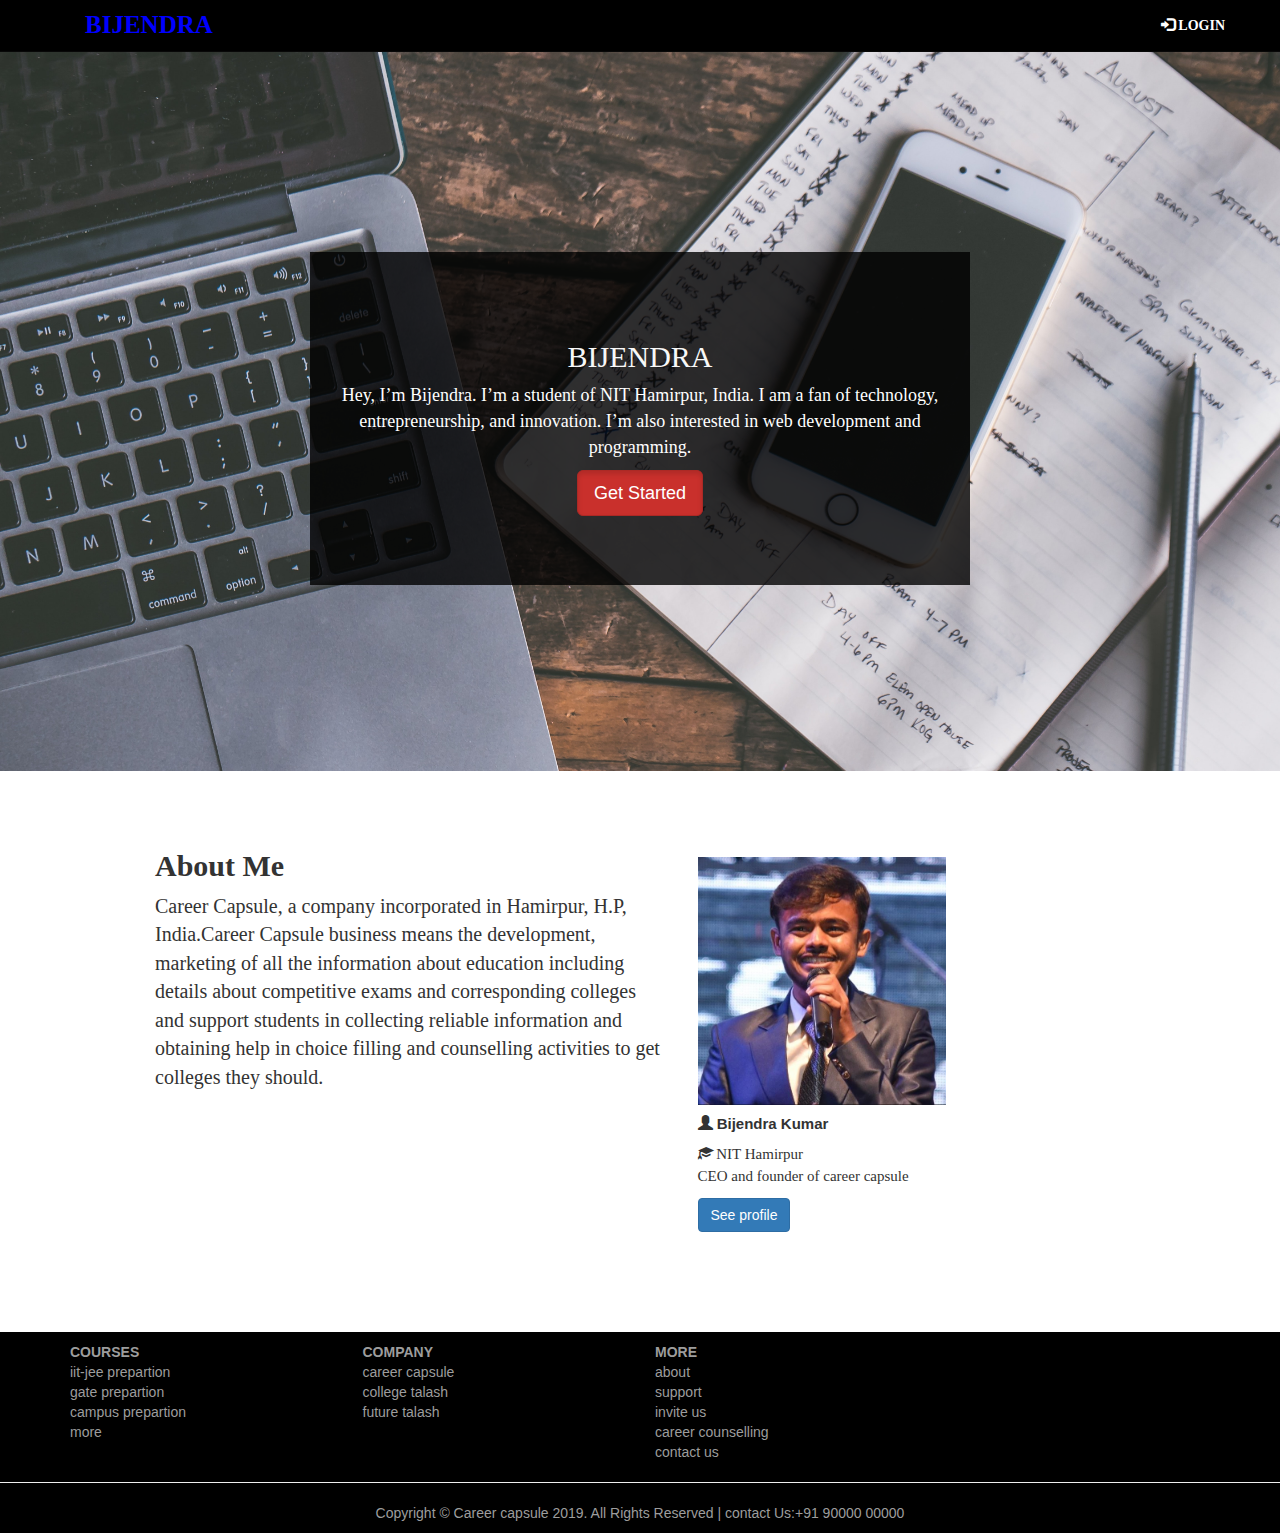
<file: index.html>
<!DOCTYPE HTML>
<html>
  <head>
    <title>home</title>
    <!--        Latest compiled and minified CSS -->
    <link rel="stylesheet" href="https://maxcdn.bootstrapcdn.com/bootstrap/3.3.7/css/bootstrap.min.css" >
    <!--jQuery library--> 
    <script src="https://ajax.googleapis.com/ajax/libs/jquery/1.12.4/jquery.min.js"></script>
    <!--Latest compiled and minified JavaScript--> 
    <script src="https://maxcdn.bootstrapcdn.com/bootstrap/3.3.7/js/bootstrap.min.js"></script>
    <meta name="viewport" content="width=device-width, initial-scale=1">
<link rel="stylesheet" href="https://cdnjs.cloudflare.com/ajax/libs/font-awesome/4.7.0/css/font-awesome.min.css">
      <link rel="stylesheet" type="text/css" href="main.css">
       <style type="text/css">
           
    </style>
  </head>
    <body>
        <nav class="navbar navbar-inverse navbar-fixed-top" style="background-color: black">
        <div class="container">
                <div class="container">
                <div class="navbar-header">
                    <button type="button" class="navbar-toggle" data-toggle="collapse" data-target="#myNavbar">
                        <span class="icon-bar"></span>
                        <span class="icon-bar"></span>
                        <span class="icon-bar"></span> 
                        <span class="icon-bar"></span>
                    </button>
                    <a class="navbar-brand" href="index.html"><font id ="logo" color="blue"><strong>BIJENDRA</strong></font></a>
                </div>
                <div class="collapse navbar-collapse" id="myNavbar">
                    <ul class="nav navbar-nav navbar-right" style="color: red">
                        <li><a href="login_new.html" style="font-family:inherit"><font color="white"id="navcol"><span class="glyphicon glyphicon-log-in"></span><b> LOGIN</b></font></a></li>
                    </ul>
        </div>
      </div>
      </div>
     </nav>
        <br>
        <br>
        <div id="banner_image">
            <div class="container">
                <center>
                <div id="banner_content">
                    <h2>BIJENDRA</h2>
                    <p><font id="title" color="white">Hey, I’m Bijendra. I’m a student of NIT Hamirpur, India. I am a fan of technology, entrepreneurship, and innovation. I’m also interested in web development and programming.</font></p>
                        <a href="signup.html"class="btn btn-danger btn-lg active">Get Started</a>
                    </div>
                </center>
            </div>
        </div>
        <div class="container" id="back">
        <div class="conatiner">
            <div class="row">
              <div class="col-md-6">
                    <br>
                    <br>
                  <h2><strong>About Me </strong></h2>
                  <font>Career Capsule, a company incorporated in Hamirpur, H.P, India.Career Capsule business means the development, marketing of all the information about education including details about competitive exams and corresponding colleges and support students in collecting reliable information and obtaining help in choice filling and counselling activities to get colleges they should.</font>
                </div>
                <div class="col-md-6">
                    <br>
                    <br>
                    <br>
                    <div class="card" style="width: 250px">
            <img class="card-img-top" src="bijendra.JPG" alt="image" height="248px" width="248px">
                            <div class="card-body">
                            <div class="card-title">
                                <h4 class="card-text"> <span class="glyphicon glyphicon-user"></span><strong> Bijendra Kumar</strong></h4>
                                <p class="card-text"><font><span class="glyphicon glyphicon-education"></span> NIT Hamirpur<br>CEO and founder of career capsule <br></font></p>
                                <a href="#" class="btn btn-primary">See profile</a>
                            </div>
                            </div>
        </div>
        </div>
        </div>
        </div>
        </div>
        <footer style="background-color: black">
         <div class="container">
                <div class="row">
                <div class="col-md-3 col-xs-4">
                    <b>COURSES</b>
                    
                       <br> iit-jee prepartion
                
                        <br>gate prepartion
                    
                        <br>campus prepartion
                        <br>more
    
                </div>
                <div class="col-md-3 col-xs-4">
                    <b>COMPANY</b>
                    <br>career capsule
                    <br>college talash
                    <br>future talash
                    <br>

                </div>
                <div class="col-md-3 col-xs-4">
                    <b>MORE</b>
                    <br>about
                    <br>support
                    <br>invite us
                    <br>career counselling
                    <br>contact us

                </div>
                <div class="col-md-3 col-xs-4">
                  

                </div>
            
                </div>
                </div>
            <hr/>
                <div class="container">
                <center>
                    Copyright © Career capsule 2019. All Rights
Reserved | contact Us:+91 90000 00000
                </center>
            </div>
        </footer>
    </body>
</html>
</file>
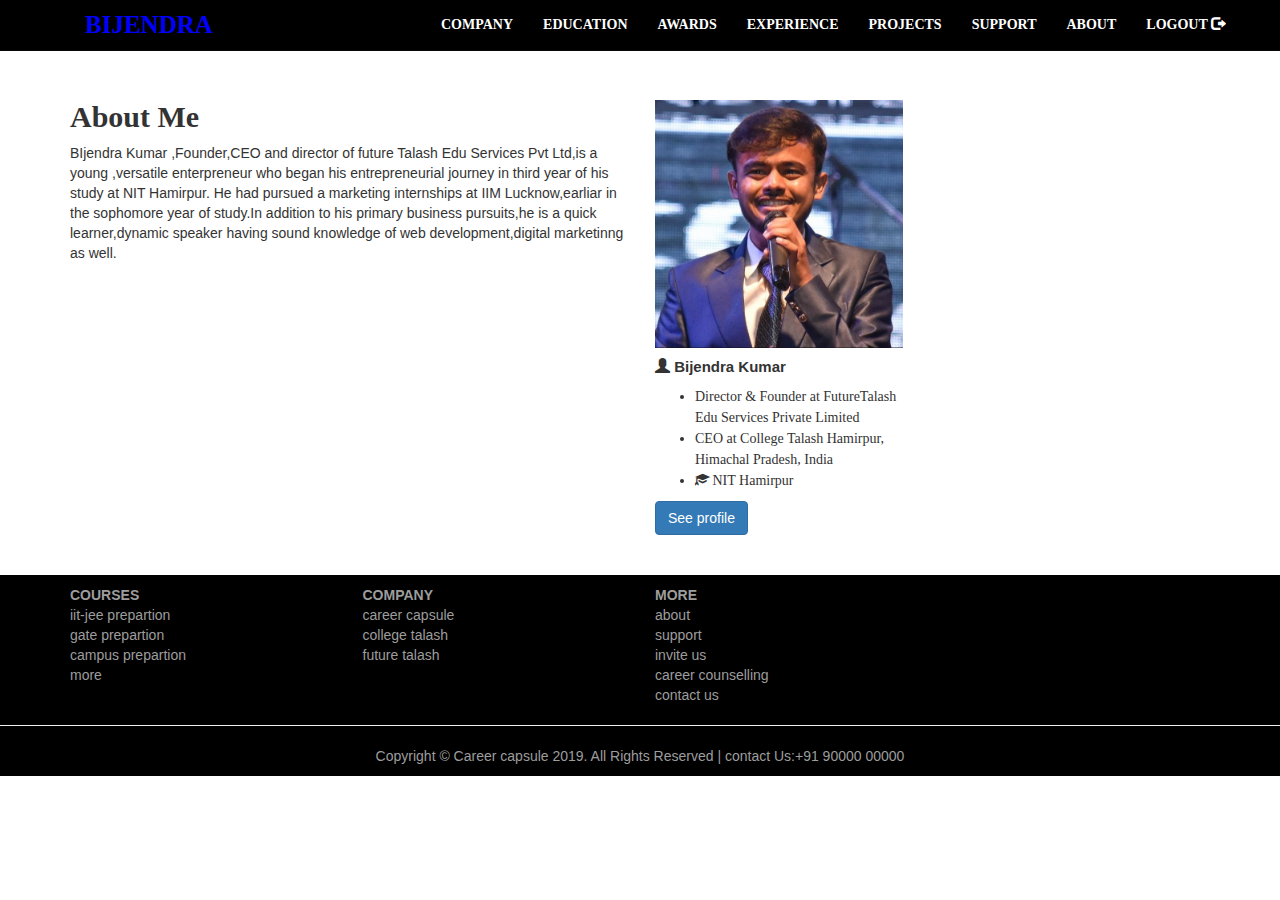
<file: About.html>
<!DOCTYPE HTML>
<html>
  <head>
    <title>About</title>
    <!--        Latest compiled and minified CSS -->
    <link rel="stylesheet" href="https://maxcdn.bootstrapcdn.com/bootstrap/3.3.7/css/bootstrap.min.css" >
    
    <meta name="viewport" content="width=device-width, initial-scale=1">
<link rel="stylesheet" href="https://cdnjs.cloudflare.com/ajax/libs/font-awesome/4.7.0/css/font-awesome.min.css">
      <link rel="stylesheet" type="text/css" href="main.css"> <!--css file-->
       <style type="text/css">
           
    </style>
  </head>
    <body>
        <nav class="navbar navbar-inverse navbar-fixed-top" style="background-color: black">
        <div class="container">
                <div class="container">
                <div class="navbar-header">
                    <button type="button" class="navbar-toggle" data-toggle="collapse" data-target="#myNavbar">
                        <span class="icon-bar"></span>
                        <span class="icon-bar"></span>
                        <span class="icon-bar"></span> 
                        <span class="icon-bar"></span>
                    </button>
                    <a class="navbar-brand" href="main.html"><font color="blue"id="logo"><strong>BIJENDRA</strong></font></a>
                </div>
                <div class="collapse navbar-collapse" id="myNavbar">
                    <ul class="nav navbar-nav navbar-right" style="color: red">
                        <li><a href="Company.html" style="font-family:fantasy;"><font color="white"id="navcol"> <b>COMPANY</b></font></a></li>
                        <li><a href="Education.html" style="font-family:fantasy;"><font color="white"id="navcol"> <b>EDUCATION</b></font></a></li>
                        <li><a href="Awards.html" style="font-family:fantasy;"><font color="white"id="navcol"> <b>AWARDS</b></font></a></li>
                        <li><a href="Experience.html" style="font-family:fantasy;"><font color="white"id="navcol"> <b>EXPERIENCE</b></font></a></li>
                        <li><a href="projects.html" style="font-family:fantasy;"><font color="white"id="navcol"> <b>PROJECTS</b></font></a></li>
                        <li><a href="Support.html" style="font-family:fantasy;"><font color="white"id="navcol"> <b>SUPPORT</b></font></a></li>
                        <li><a href="About.html" style="font-family:fantasy;"><font color="white"id="navcol"> <b>ABOUT</b></font></a></li>
                        <li><a href="index.html" style="font-family:fantasy;"><font color="white"id="navcol"><b>LOGOUT </b><span class="glyphicon glyphicon-log-out"></span></font></a></li>
                    </ul>
        </div>
      </div>
      </div>
    </nav>
        <br>
        <br>
        <div class="container">
            <div class="row">
                <div class="col-md-6">
                    <br>
                    <br>
                  <h2><strong>About Me </strong></h2>
                  <p style="font-size=19px;">BIjendra Kumar ,Founder,CEO and director of future Talash Edu Services Pvt Ltd,is a young ,versatile enterpreneur who began his entrepreneurial journey in third year of his study at NIT Hamirpur.
                    He had pursued a marketing internships at IIM Lucknow,earliar in the sophomore year of study.In addition to his primary business pursuits,he is a quick learner,dynamic speaker having sound knowledge of web development,digital marketinng as well.</font>
                </div>
                <div class="col-md-6">
                    <br>
                    <br>
                    <br>
                    <div class="card" style="width: 250px">
            <img class="card-img-top" src="bijendra.JPG" alt="image" height="248px" width="248px">
                            <div class="card-body">
                            <div class="card-title">
                                <h4 class="card-text"> <span class="glyphicon glyphicon-user"></span><strong> Bijendra Kumar</strong></h4>
                                <p class="card-text"><font><ul><li>Director & Founder at FutureTalash Edu Services Private Limited</li><li>CEO at College Talash
                                    Hamirpur, Himachal Pradesh, India</li><li><span class="glyphicon glyphicon-education"></span> NIT Hamirpur</li></ul></font></p>
                                <a href="profile.html" class="btn btn-primary">See profile</a>
                            </div>
                            </div>
                     </div>
                </div>
             </div>
        </div>
        <br>
        <br>
        <footer style="background-color: black">
            <div class="container">
                <div class="row">
                <div class="col-md-3 col-xs-4">
                    <b>COURSES</b>
                    
                       <br> iit-jee prepartion
                
                        <br>gate prepartion
                    
                        <br>campus prepartion
                        <br>more
    
                </div>
                <div class="col-md-3 col-xs-4">
                    <b>COMPANY</b>
                    <br>career capsule
                    <br>college talash
                    <br>future talash
                    <br>

                </div>
                <div class="col-md-3 col-xs-4">
                    <b>MORE</b>
                    <br>about
                    <br>support
                    <br>invite us
                    <br>career counselling
                    <br>contact us

                </div>
                <div class="col-md-3 col-xs-4">
                  

                </div>
            
                </div>
                </div>
            <hr/>
                <div class="container">
                <center>
                    Copyright © Career capsule 2019. All Rights
Reserved | contact Us:+91 90000 00000
                </center>
            </div>
        </footer>
        <!--jQuery library--> 
    <script src="https://ajax.googleapis.com/ajax/libs/jquery/1.12.4/jquery.min.js"></script>
    <!--Latest compiled and minified JavaScript--> 
    <script src="https://maxcdn.bootstrapcdn.com/bootstrap/3.3.7/js/bootstrap.min.js"></script>
    </body>
</html>
</file>
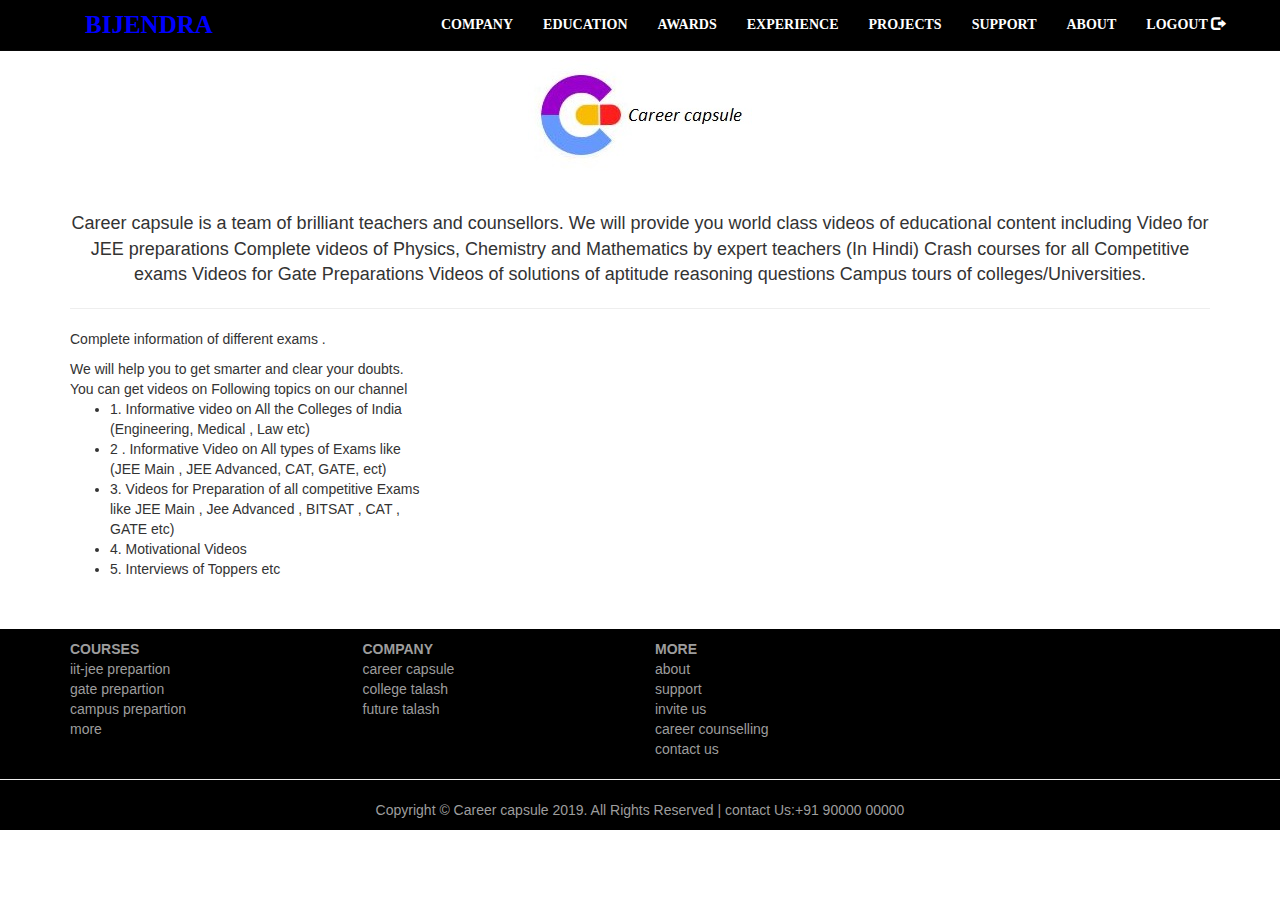
<file: Company.html>
<!DOCTYPE HTML>
<html>
  <head>
    <title>Company</title>
    <!--        Latest compiled and minified CSS -->
    <link rel="stylesheet" href="https://maxcdn.bootstrapcdn.com/bootstrap/3.3.7/css/bootstrap.min.css" >
    <!--jQuery library--> 
    <script src="https://ajax.googleapis.com/ajax/libs/jquery/1.12.4/jquery.min.js"></script>
    <!--Latest compiled and minified JavaScript--> 
    <script src="https://maxcdn.bootstrapcdn.com/bootstrap/3.3.7/js/bootstrap.min.js"></script>
    <meta name="viewport" content="width=device-width, initial-scale=1">
<link rel="stylesheet" href="https://cdnjs.cloudflare.com/ajax/libs/font-awesome/4.7.0/css/font-awesome.min.css">
      <link rel="stylesheet" type="text/css" href="main.css">
       <style type="text/css">
           #name{
               font-family: serif;
               padding-top: 50px;
               padding-left: 90px;
           }
           #career{
              padding-left: 300px;
           }
           #description
           {
               font-size: 18px;
           }
           #info{
               font-size: 16px;
           }
    </style>
  </head>
    <body>
        <nav class="navbar navbar-inverse navbar-fixed-top" style="background-color: black">
        <div class="container">
                <div class="container">
                <div class="navbar-header">
                    <button type="button" class="navbar-toggle" data-toggle="collapse" data-target="#myNavbar">
                        <span class="icon-bar"></span>
                        <span class="icon-bar"></span>
                        <span class="icon-bar"></span> 
                        <span class="icon-bar"></span>
                    </button>
                    <a class="navbar-brand" href="main.html"><font color="blue" id="logo"><strong>BIJENDRA</strong></font></a>
                </div>
                <div class="collapse navbar-collapse" id="myNavbar">
                    <ul class="nav navbar-nav navbar-right" style="color: red">
                        <li><a href="Company.html" style="font-family:fantasy"><font color="white"id="navcol"> <b>COMPANY</b></font></a></li>
                        <li><a href="Education.html" style="font-family:fantasy"><font color="white"id="navcol"> <b>EDUCATION</b></font></a></li>
                        <li><a href="Awards.html" style="font-family:fantasy"><font color="white"id="navcol"> <b>AWARDS</b></font></a></li>
                        <li><a href="Experience.html" style="font-family:fantasy"><font color="white"id="navcol"> <b>EXPERIENCE</b></font></a></li>
                        <li><a href="projects.html" style="font-family:fantasy"><font color="white"id="navcol"> <b>PROJECTS</b></font></a></li>
                        <li><a href="support.html" style="font-family:fantasy"><font color="white"id="navcol"> <b>SUPPORT</b></font></a></li>
                        <li><a href="About.html" style="font-family:fantasy"><font color="white"id="navcol"> <b>ABOUT</b></font></a></li>
                        <li><a href="index.html" style="font-family:fantasy"><font color="white"id="navcol"><b>LOGOUT </b><span class="glyphicon glyphicon-log-out"></span></font></a></li>
                    </ul>
        </div>
      </div>
      </div>
    </nav>
        <div class="container">
            <br>
            <br>
            <br>
            <center><img src="careercapsule.JPG" alt="careercapsulelogo"></center>
            <br>
            <br>
            <center><p id="description">Career capsule is a team of brilliant teachers and counsellors. We will provide you world class videos of educational content including 
Video for JEE preparations
Complete videos of Physics, Chemistry and Mathematics by expert teachers (In Hindi)
Crash courses for all Competitive exams 
Videos for Gate Preparations
Videos of solutions of aptitude reasoning questions
Campus tours of colleges/Universities.
</p></center>
<hr/>
            <div class="row">
                <div class="col-md-4">
                    <p>Complete information of different exams .</p>
                    We will help you to get smarter and clear your doubts.<br>
                    You can get videos on Following topics on our channel <br>
<ul>
    <li>1. Informative video on All the Colleges of India (Engineering, Medical , Law etc)</li> 
    <li>2 . Informative Video on All types of Exams like (JEE Main , JEE Advanced, CAT, GATE, ect)</li>
    <li>3. Videos for Preparation of all competitive Exams like JEE Main , Jee Advanced , BITSAT , CAT , GATE etc)</li>
    <li>4. Motivational Videos </li>
    <li>5. Interviews of Toppers etc</li>
</ul>
                </div>
        </div>
        </div>
        <br>
        <br>
        <footer style="background-color: black">
            <div class="container">
                <div class="row">
                <div class="col-md-3 col-xs-4">
                    <b>COURSES</b>
                    
                       <br> iit-jee prepartion
                
                        <br>gate prepartion
                    
                        <br>campus prepartion
                        <br>more
    
                </div>
                <div class="col-md-3 col-xs-4">
                    <b>COMPANY</b>
                    <br>career capsule
                    <br>college talash
                    <br>future talash
                    <br>

                </div>
                <div class="col-md-3 col-xs-4">
                    <b>MORE</b>
                    <br>about
                    <br>support
                    <br>invite us
                    <br>career counselling
                    <br>contact us

                </div>
                <div class="col-md-3 col-xs-4">
                  

                </div>
            
                </div>
                </div>
            <hr/>
                <div class="container">
                <center>
                    Copyright © Career capsule 2019. All Rights
Reserved | contact Us:+91 90000 00000
                </center>
            </div>
        </footer>
    </body>
</html>
</file>
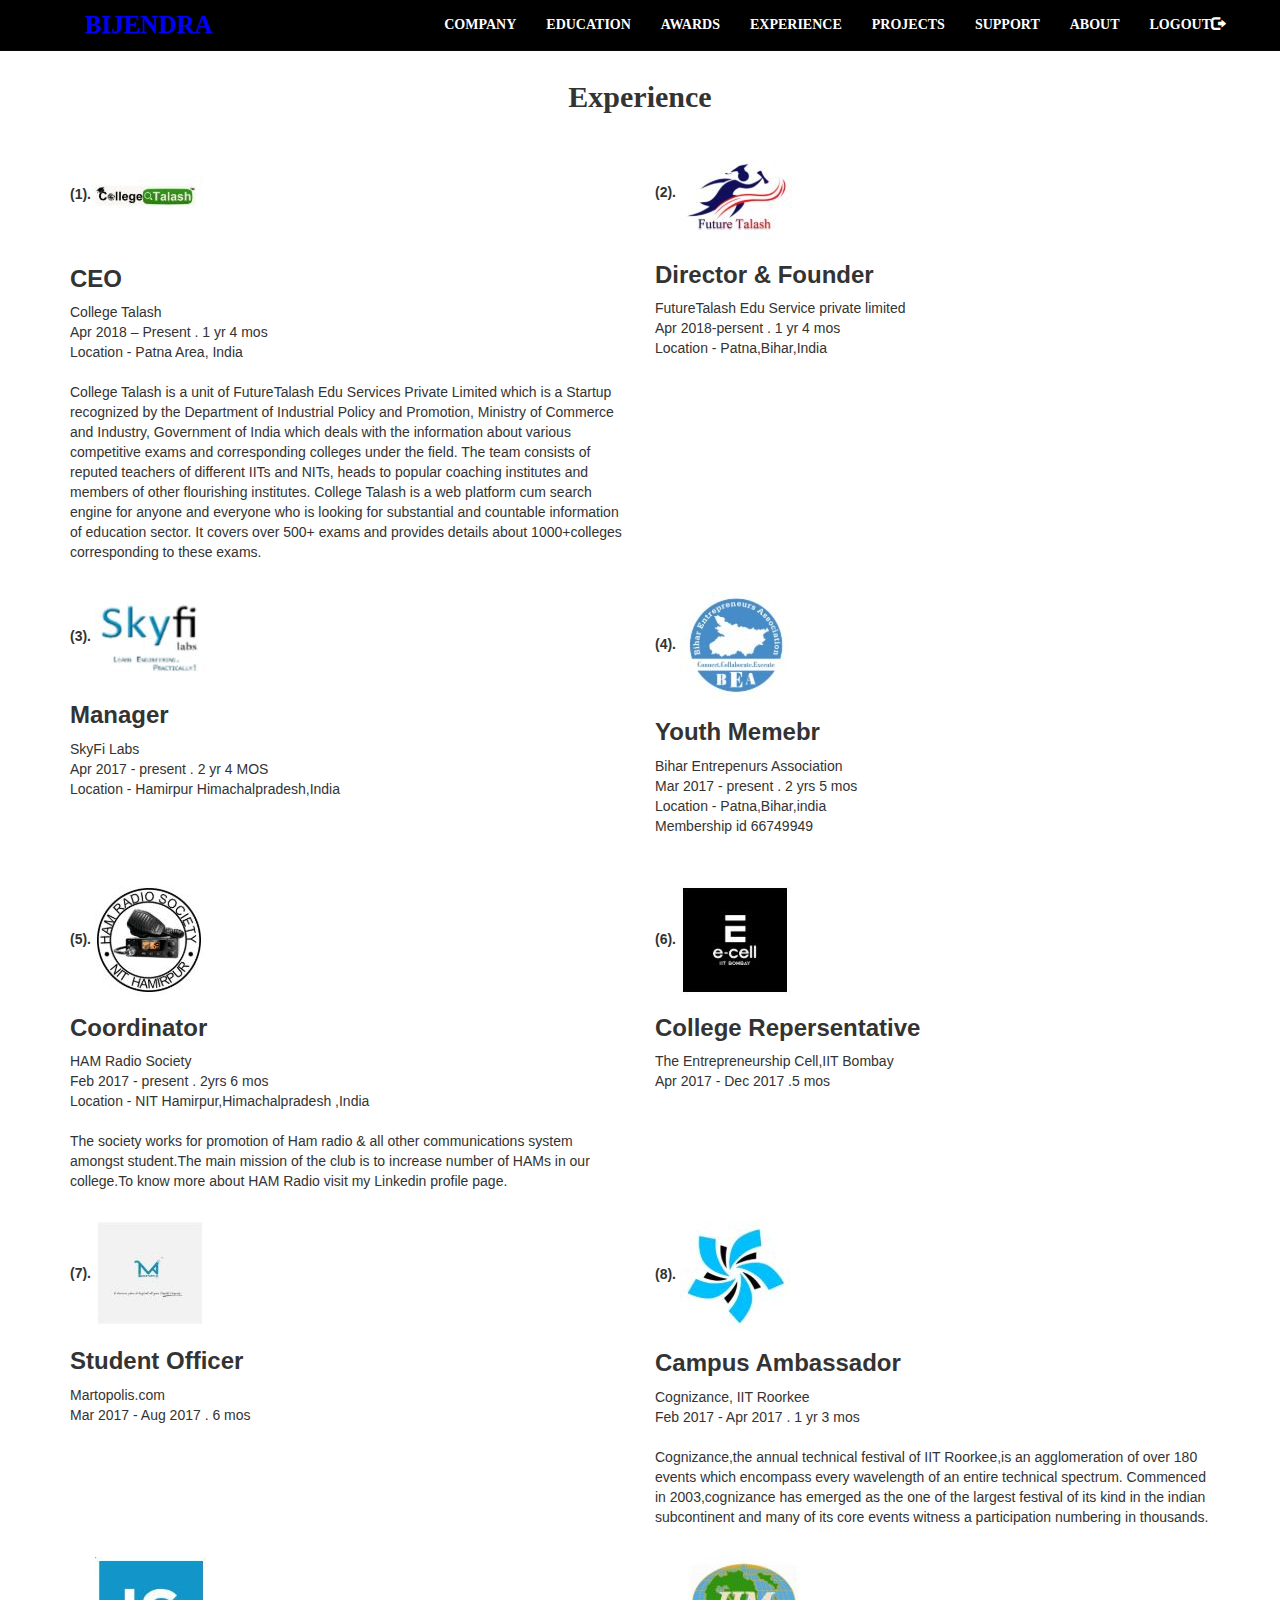
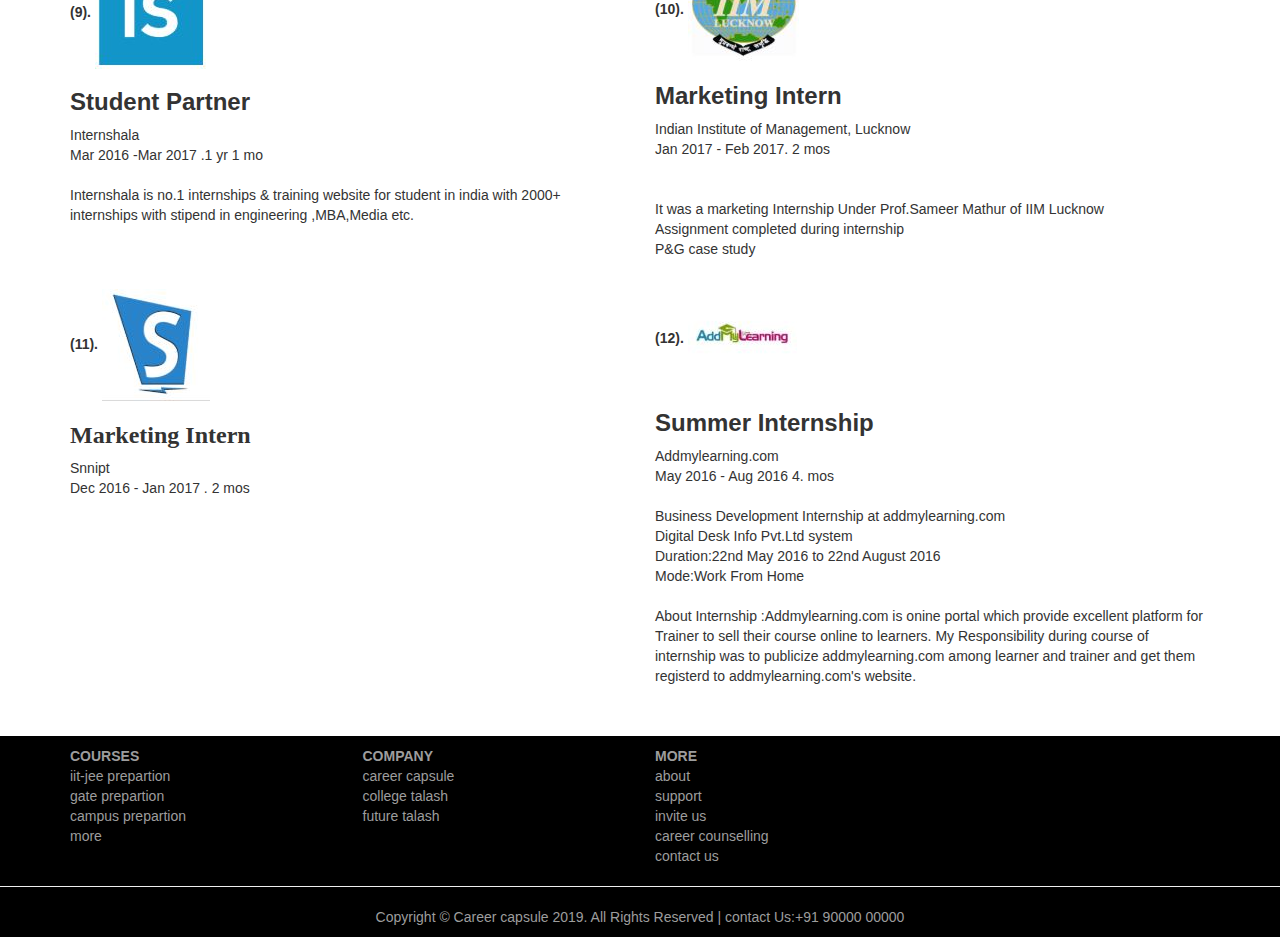
<file: Experience.html>
<!DOCTYPE HTML>
<html>
  <head>
    <title>Experience</title>
    <!--        Latest compiled and minified CSS -->
    <link rel="stylesheet" href="https://maxcdn.bootstrapcdn.com/bootstrap/3.3.7/css/bootstrap.min.css" >
    <!--jQuery library--> 
    <script src="https://ajax.googleapis.com/ajax/libs/jquery/1.12.4/jquery.min.js"></script>
    <!--Latest compiled and minified JavaScript--> 
    <script src="https://maxcdn.bootstrapcdn.com/bootstrap/3.3.7/js/bootstrap.min.js"></script>
    <meta name="viewport" content="width=device-width, initial-scale=1">
<link rel="stylesheet" href="https://cdnjs.cloudflare.com/ajax/libs/font-awesome/4.7.0/css/font-awesome.min.css">
      <link rel="stylesheet" type="text/css" href="main.css">
       <style type="text/css">
          b:hover{
            color: red;
          }
          img{
            transition: 0.8s;
          }
          img:hover{
            transform: scale(1.1);
          }
          #trans{
            transition: 1s;
          }
          #trans:hover{
            transform: scale(1.03);
          }
          #navcol:hover{
            color: blue;
          }
    </style>
  </head>
    <body>
        <nav class="navbar navbar-inverse navbar-fixed-top" style="background-color: black">
        <div class="container">
                <div class="container">
                <div class="navbar-header">
                    <button type="button" class="navbar-toggle" data-toggle="collapse" data-target="#myNavbar">
                        <span class="icon-bar"></span>
                        <span class="icon-bar"></span>
                        <span class="icon-bar"></span> 
                        <span class="icon-bar"></span>
                    </button>
                    <a class="navbar-brand" href="main.html"><font color="blue" id="logo"><strong>BIJENDRA</strong></font></a>
                </div>
                <div class="collapse navbar-collapse" id="myNavbar">
                    <ul class="nav navbar-nav navbar-right">
                        <li><a href="Company.html" style="font-family:fantasy"><font color="white" id="navcol"> <b>COMPANY</b></font></a></li>
                        <li><a href="Education.html" style="font-family:fantasy"><font color="white"id="navcol"> <b>EDUCATION</b></font></a></li>
                        <li><a href="Awards.html" style="font-family:fantasy"><font color="white"id="navcol"><b>AWARDS</b></font></a></li>
                        <li><a href="Experience.html" style="font-family:fantasy"><font color="white"id="navcol"> <b>EXPERIENCE</b></font></a></li>
                        <li><a href="projects.html" style="font-family:fantasy"><font color="white"id="navcol"> <b>PROJECTS</b></font></a></li>
                        <li><a href="support.html" style="font-family:fantasy"><font color="white"id="navcol"> <b>SUPPORT</b></font></a></li>
                        <li><a href="About.html" style="font-family:fantasy"><font color="white"id="navcol"> <b>ABOUT</b></font></a></li>
                        <li><a href="index.html"style="font-family:fantasy"><font color="white"id="navcol"><b>LOGOUT<span class="glyphicon glyphicon-log-out"></span></b></font></a></li>
                    </ul>
        </div>
      </div>
      </div>
    </nav>
        <br>
        <br>
        <br>
        <div class="container">
            <center><font><strong><h2><b>Experience</b></h2></strong></font><br></center>
            <div class="row">
                <div class="col-md-6" id="trans">
                    <strong>(1).</strong><img src="college_talash.JPG" alt="college talash"><h3><b>CEO</b></h3>
                    College Talash<br>
                    Apr 2018 – Present . 1 yr 4 mos<br>
                    Location - Patna Area, India<br>
                    <br>
                    <p>College Talash is a unit of FutureTalash Edu Services Private Limited which is a Startup recognized by the Department of Industrial Policy and Promotion, Ministry of Commerce and Industry, Government of India which deals with the information about various competitive exams and corresponding colleges under the field. The team consists of reputed teachers of different IITs and NITs, heads to popular coaching institutes and members of other flourishing institutes. College Talash is a web platform cum search engine for anyone and everyone who is looking for substantial and countable information of education sector. It covers over 500+ exams and provides details about 1000+colleges corresponding to these exams.</p>
                </div>
                <div class="col-md-6" id="trans">
                    <strong>(2). </strong><img src="future_talash.JPG" alt="future_talash"><h3><b>Director & Founder</b></h3>
                    FutureTalash Edu Service private limited<br>
                    Apr 2018-persent . 1 yr 4 mos <br>
                    Location - Patna,Bihar,India<br><br>
                    <p></p>
            </div>
                </div>
            <br>
            <div class="row">
                <div class="col-md-6" id="trans">
                    <strong>(3). </strong><img src="skyfi.JPG" alt="skyfi-lab"><h3><b>Manager</b></h3>
                    SkyFi Labs<br>
                    Apr 2017 - present . 2 yr 4 MOS <br>
                    Location - Hamirpur Himachalpradesh,India<br><br>
                    <p></p>
            </div>
                <div class="col-md-6" id="trans">
                    <strong>(4). </strong><img src="BEA.JPG" alt="bihar enterpenurs association"><h3><b>Youth Memebr</b></h3>
                    Bihar Entrepenurs Association<br>
                    Mar 2017 - present . 2 yrs 5 mos<br>
                    Location - Patna,Bihar,india<br>
                    Membership id 66749949<br><br>
                    <p></p>
            </div>
                </div>
            <br>
            <div class="row">
                <div class="col-md-6" id="trans">
                    <strong>(5). </strong><img src="HAM.JPG" alt="ham radio"><h3><b>Coordinator</b></h3>
                    HAM Radio Society<br>
                    Feb 2017 - present . 2yrs 6 mos<br>
                    Location - NIT Hamirpur,Himachalpradesh ,India<br><br>
                    <p>The society works for promotion of Ham radio & all other communications system amongst student.The main mission of the club is to increase number of HAMs in our college.To know more about HAM Radio visit my Linkedin profile page.</p>
            </div>
                <div class="col-md-6" id="trans">
                    <strong>(6). </strong><img src="e-cell.JPG" alt="e-cell"><h3><b>College Repersentative</b></h3>
                    The Entrepreneurship Cell,IIT Bombay<br>
                    Apr 2017 - Dec 2017 .5 mos<br><br>
                    <p></p>
            </div>
                </div>
            <br>
            <div class="row">
                <div class="col-md-6" id="trans">
                    <strong>(7). </strong><img src="martopolis.JPG" alt="Martopolis"><h3><b>Student Officer</b></h3>
                    Martopolis.com<br>
                    Mar 2017 - Aug 2017 . 6 mos<br><br>
                    <p></p>
            </div>
                <div class="col-md-6" id="trans">
                    <strong>(8). </strong><img src="cognizance.JPG" alt="Cognizance"><h3><b>Campus Ambassador</b></h3>
                    Cognizance, IIT Roorkee<br>
                    Feb 2017 - Apr 2017 . 1 yr 3 mos<br>
                    <br>
                    <p>Cognizance,the annual technical festival of IIT Roorkee,is an agglomeration of over 180 events which encompass every wavelength of an entire technical spectrum. Commenced in 2003,cognizance has emerged as the one of the largest festival of its kind in the indian subcontinent and many of its core events witness a participation numbering in thousands.</p>
            </div>
                </div>
            <br>
            <div class="row">
                <div class="col-md-6" id="trans">
                    <strong>(9). </strong><img src="internshala.JPG" alt="Internshala"><h3><b>Student Partner</b></h3>
                    Internshala<br>
                    Mar 2016 -Mar 2017 .1 yr 1 mo<br><br>
                    <p>Internshala is no.1 internships & training website for student in india with 2000+ internships with stipend in engineering ,MBA,Media etc.</p>
            </div>
                <div class="col-md-6" id="trans">
                    <strong>(10). </strong><img src="iim_luck.JPG" alt="Marketing intern"><h3><b>Marketing Intern</b></h3>
                    Indian Institute of Management, Lucknow<br>
                    Jan 2017 - Feb 2017. 2 mos<br>
                    <br><br>
                    <p>It was a marketing Internship Under Prof.Sameer Mathur of IIM Lucknow<br>Assignment completed during internship <br>P&G case study</p>
            </div>
                </div>
            <br>
            <div class="row">
                <div class="col-md-6" id="trans">
                    <strong>(11). </strong><img src="marketing_intern.JPG" alt="marketing_intern"><h3><font style="red"><b>Marketing Intern</b></font></h3>
                    Snnipt<br>
                    Dec 2016 - Jan 2017 . 2 mos<br><br>
                    <p></p>
            </div>
                <div class="col-md-6" id="trans">
                    <strong>(12). </strong><img src="addmylearning.JPG" alt="Addmylearning"><h3><b>Summer Internship</b></h3>
                    Addmylearning.com<br>
                    May 2016 - Aug 2016 4. mos<br>
                    <br>
                    <p>Business Development Internship at addmylearning.com<br>Digital Desk Info Pvt.Ltd system<br>Duration:22nd May 2016 to 22nd August 2016<br>Mode:Work From Home<br><br>About Internship :Addmylearning.com is onine portal which provide excellent platform for Trainer to sell their course online to learners. My Responsibility during course of internship was to publicize addmylearning.com among learner and trainer and get them registerd to addmylearning.com's website.  </p>
            </div>
        </div>
        </div>
        <br>
        <br>
        <footer style="background-color: black">
            <div class="container">
                <div class="row">
                <div class="col-md-3 col-xs-4">
                    <strong>COURSES</strong>
                    
                       <br> iit-jee prepartion
                
                        <br>gate prepartion
                    
                        <br>campus prepartion
                        <br>more
    
                </div>
                <div class="col-md-3 col-xs-4">
                    <strong>COMPANY</strong>
                    <br>career capsule
                    <br>college talash
                    <br>future talash
                    <br>

                </div>
                <div class="col-md-3 col-xs-4">
                    <strong>MORE</strong>
                    <br>about
                    <br>support
                    <br>invite us
                    <br>career counselling
                    <br>contact us

                </div>
                <div class="col-md-3 col-xs-4">
                  

                </div>
            
                </div>
                </div>
            <hr/>
                <div class="container">
                <center>
                    Copyright © Career capsule 2019. All Rights
Reserved | contact Us:+91 90000 00000
                </center>
            </div>
        </footer>
    </body>
</html>
</file>
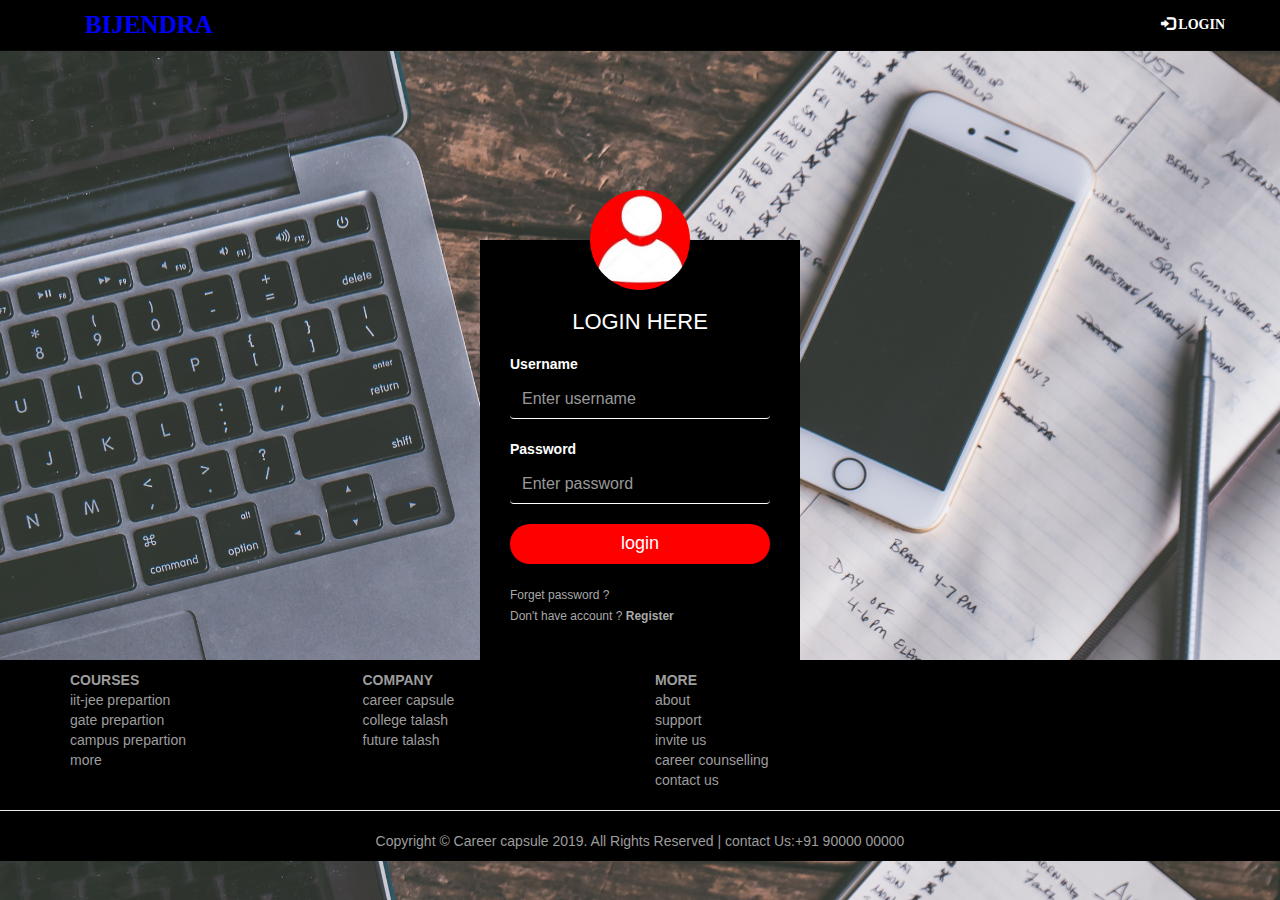
<file: login_new.html>
<!DOCTYPE html>
<html>
    <head>
        <title>LOGIN NEW</title>
        <!--        Latest compiled and minified CSS -->
    <link rel="stylesheet" href="https://maxcdn.bootstrapcdn.com/bootstrap/3.3.7/css/bootstrap.min.css" >
    <link rel="stylesheet" href="https://cdnjs.cloudflare.com/ajax/libs/font-awesome/4.7.0/css/font-awesome.min.css">
    
    <meta name="viewport" content="width=device-width, initial-scale=1">
        <link rel="stylesheet" type="text/css" href="login.css">
            <style>
                font{
                    font-family: serif;
                }
            </style>
    </head>
            <body>
                <nav class="navbar navbar-inverse navbar-fixed-top" style="background-color: black">
        <div class="container">
                <div class="container">
                <div class="navbar-header">
                    <button type="button" class="navbar-toggle" data-toggle="collapse" data-target="#myNavbar">
                        <span class="icon-bar"></span>
                        <span class="icon-bar"></span>
                        <span class="icon-bar"></span>
                        <span class="icon-bar"></span>
                    </button>
                    <a class="navbar-brand" href="index.html"><font color="blue" id="logo"><strong>BIJENDRA</strong></font></a>
                </div>
                <div class="collapse navbar-collapse" id="myNavbar">
                    <ul class="nav navbar-nav navbar-right" style="color: red">
                        <li><a href="login_new.html" style="font-family:serif;"><font color="white"id="navcol"><span class="glyphicon glyphicon-log-in"></span><b> LOGIN</b></font></a></li>
                    </ul>
        </div>
      </div>
      </div>
    </nav>
                <div class="loginbox">
                    <img src="user1.JPG" class="user">
                    <h1>LOGIN HERE</h1>
                    <form action="main.html" onsubmit="return validation()" method="post">
                        <div class="form-group">
                            <label for="Username">Username</label>
                        <input type="text" id="email" placeholder="Enter username" class="form-control" value="" required name="user">
                            <label for="password">Password</label>
                        <input type="password" id="password" class="form-control" placeholder="Enter password" value="" required name="password">
                        </div>
                        <input type="submit" name="" placeholder="LOGIN" value="login">
                        <a href="#">Forget password ? </a><br>
                        <a href="signup.html">Don't have account ?<b> Register</b></a>
                    </form>
                </div>


                <!--java script-->
        <script>
            function validation()
            {
                var p=document.getElementById("password").value;
                var e=document.getElementById("email").value;

                if(p.length<5 || p.length>20)
                    {
                        alert("**password must be between 5 to 20 characters");
                        return false;
                    }
                
               if(atindex<1 || dotindex>=e.length-2 || dotindex-atindex<3)
                 return false;
                
            }
        </script>
                <br>
                <br>
                <br>
                <br>
                <br>
                <br>
                <br>
                <br>
                <br>
                <br>
                <br>
                <br>
                <br>
                <br>
                <br>
                
                <br>
                <br>
                <br>
                <br>
                <br>
                <br>
                <br>
                <br>
                <br>
                <br>
                <br>
                <br>
                <br>
                <br>
                <br>
                <br>
                <br>
                <br>
                 <footer style="background-color: black">
            <div class="container">
                <div class="row">
                 <div class="col-md-3 col-xs-4">
                    <b>COURSES</b>
                    
                       <br> iit-jee prepartion
                
                        <br>gate prepartion
                    
                        <br>campus prepartion
                        <br>more
    
                </div>
                <div class="col-md-3 col-xs-4">
                    <b>COMPANY</b>
                    <br>career capsule
                    <br>college talash
                    <br>future talash
                    <br>

                </div>
                <div class="col-md-3 col-xs-4">
                    <b>MORE</b>
                    <br>about
                    <br>support
                    <br>invite us
                    <br>career counselling
                    <br>contact us

                </div>
               
        </div>
    </div><hr/>
                <div class="container">
                <center>
                    Copyright © Career capsule 2019. All Rights
Reserved | contact Us:+91 90000 00000
                </center>
            </div>
        </footer>
         <!--jQuery library--> 
    <script src="https://ajax.googleapis.com/ajax/libs/jquery/1.12.4/jquery.min.js"></script>
    <!--Latest compiled and minified JavaScript--> 
    <script src="https://maxcdn.bootstrapcdn.com/bootstrap/3.3.7/js/bootstrap.min.js"></script>
            </body>
</html>
</file>
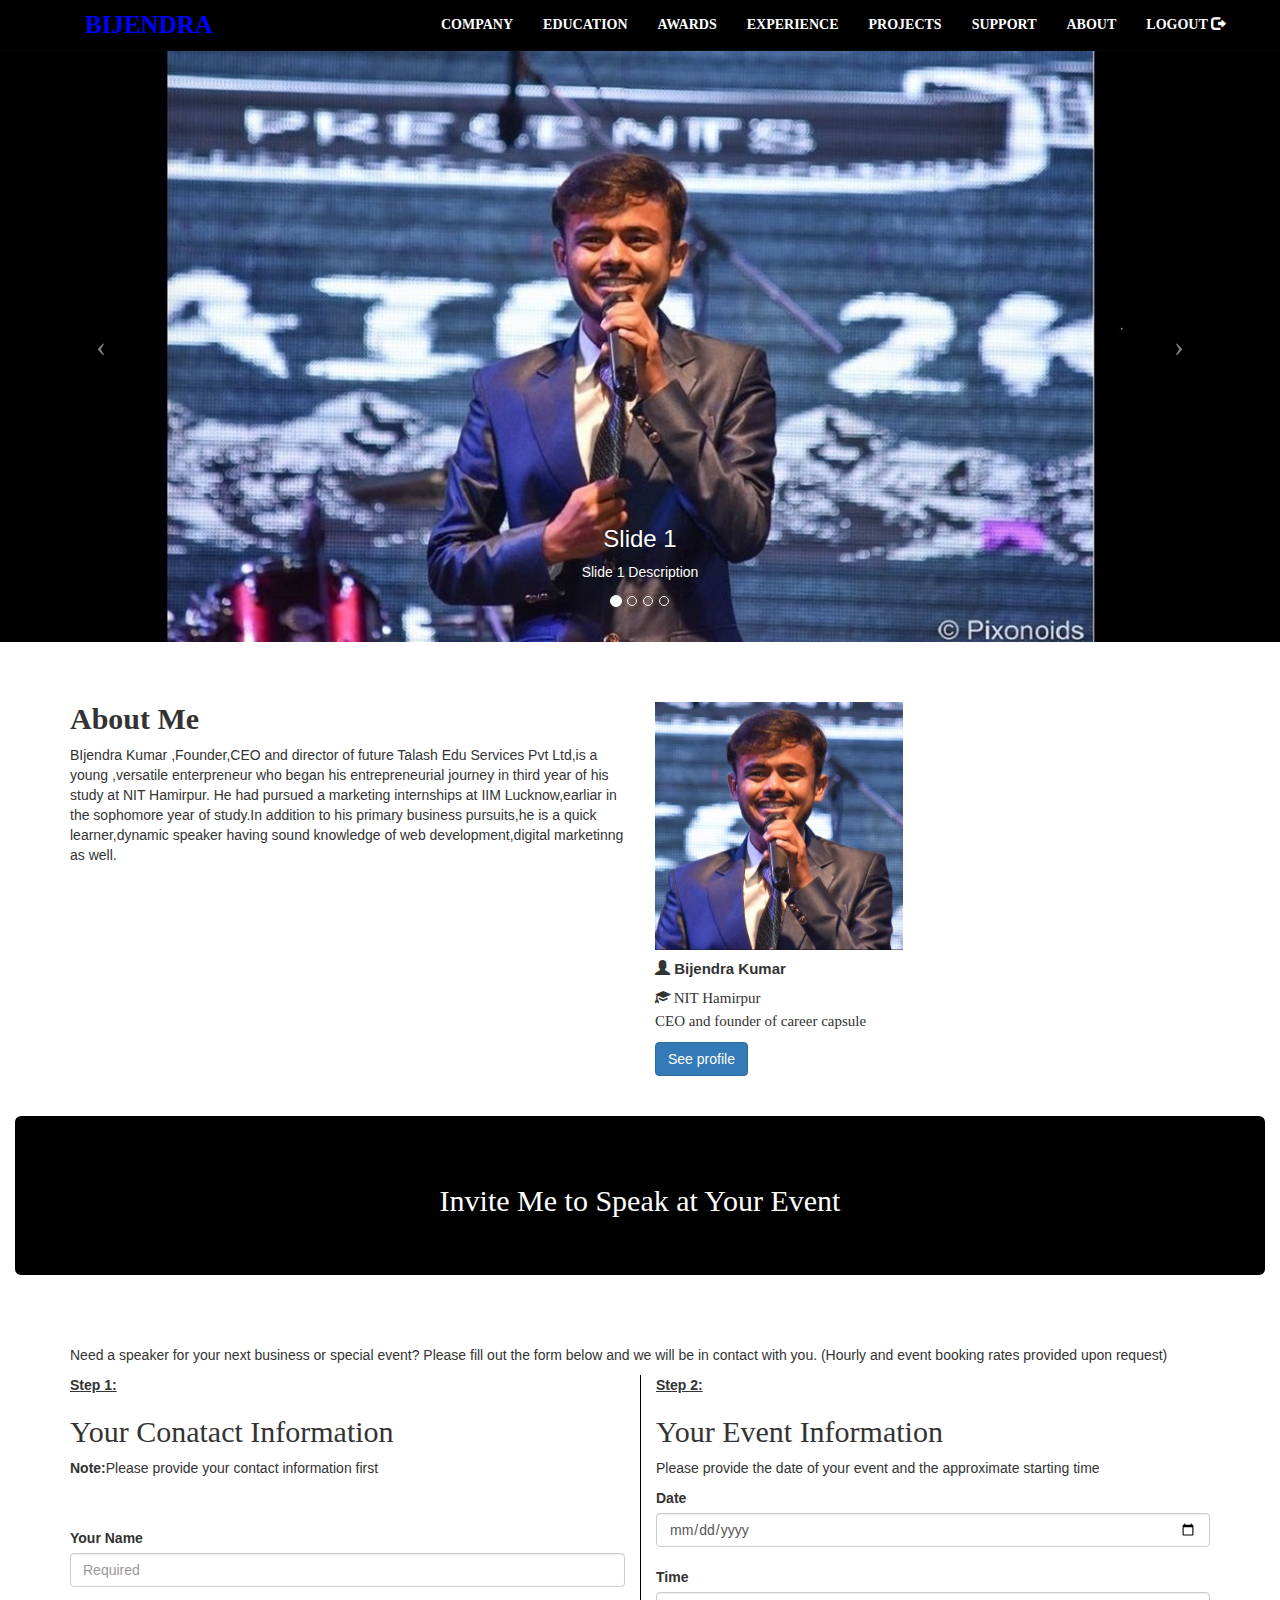
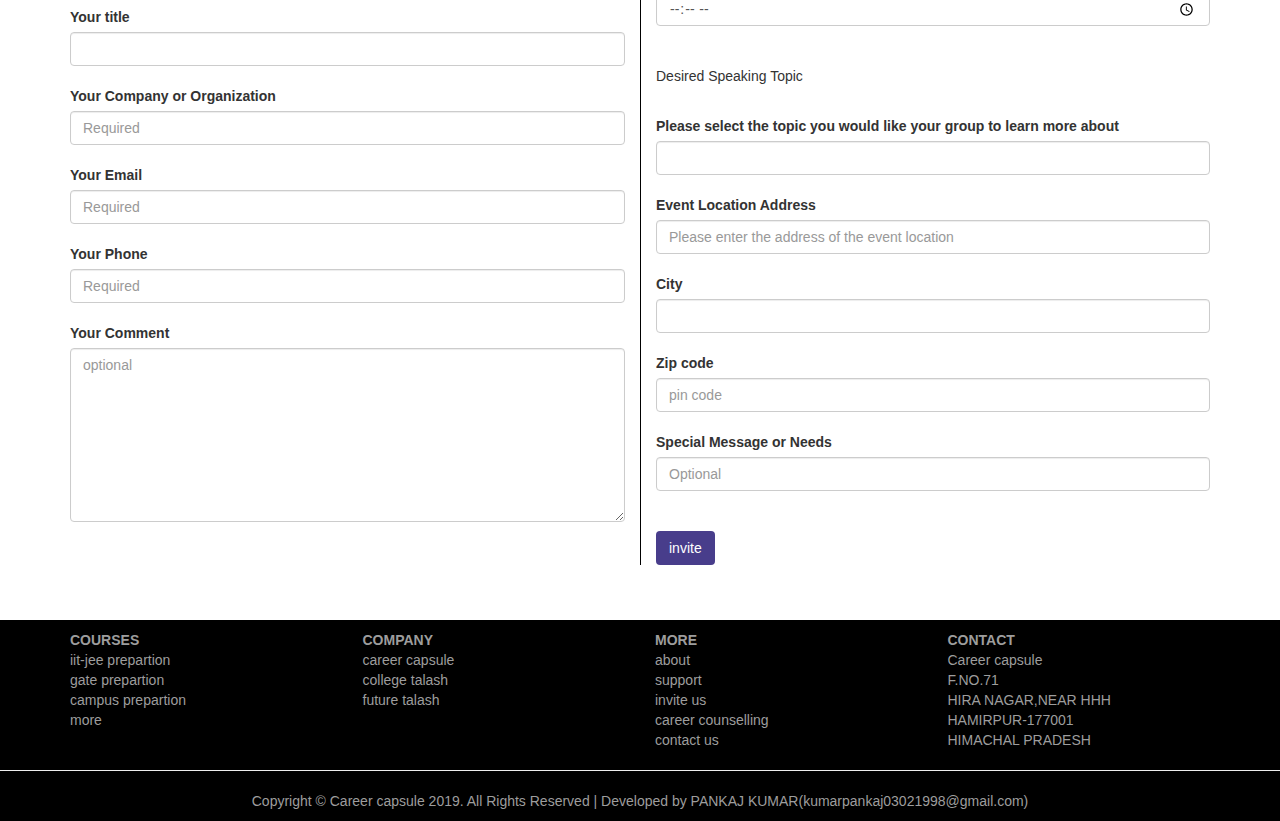
<file: main.html>
<!DOCTYPE HTML>
<html>
  <head>
    <title>home</title>
    <!--        Latest compiled and minified CSS -->
    <link rel="stylesheet" href="https://maxcdn.bootstrapcdn.com/bootstrap/3.3.7/css/bootstrap.min.css" >
    
    <meta name="viewport" content="width=device-width, initial-scale=1">


      <link rel="stylesheet" type="text/css" href="main.css">
       <style type="text/css">
          #send
{
    color: white;
    background-color: darkslateblue;
    background-size: 20px;
}
#send:hover
{
    color:black;
}  
         #aboutme{
         font-size=17px;}
    </style>
  </head>
    <body>
        <nav class="navbar navbar-inverse navbar-fixed-top" style="background-color: black">
        <div class="container">
                <div class="container">
                <div class="navbar-header">
                    <button type="button" class="navbar-toggle" data-toggle="collapse" data-target="#myNavbar">
                        <span class="icon-bar"></span>
                        <span class="icon-bar"></span>
                        <span class="icon-bar"></span> 
                        <span class="icon-bar"></span>
                    </button>
                    <a class="navbar-brand" href="main.html"><font id ="logo" color="blue"><strong>BIJENDRA</strong></font></a>
                </div>
                <div class="collapse navbar-collapse" id="myNavbar">
                    <ul class="nav navbar-nav navbar-right" style="color: red">
                        <li><a href="Company.html" style="font-family:fantasy;"><font color="white" id="navcol"> <b>COMPANY</b></font></a></li>
                        <li><a href="Education.html" style="font-family:fantasy;"><font color="white"id="navcol"> <b>EDUCATION</b></font></a></li>
                        <li><a href="Awards.html" style="font-family:fantasy;"><font color="white"id="navcol"><b>AWARDS</b></font></a></li>
                        <li><a href="Experience.html" style="font-family:fantasy;"><font color="white"id="navcol"> <b>EXPERIENCE</b></font></a></li>
                        <li><a href="projects.html" style="font-family:fantasy;"><font color="white"id="navcol"> <b>PROJECTS</b></font></a></li>
                        <li><a href="Support.html" style="font-family:fantasy;"><font color="white"id="navcol"> <b>SUPPORT</b></font></a></li>
                        <li><a href="About.html" style="font-family:fantasy;"><font color="white"id="navcol"> <b>ABOUT</b></font></a></li>
                        <li><a href="index.html" style="font-family:fantasy;"><font color="white"id="navcol"><b>LOGOUT </b><span class="glyphicon glyphicon-log-out"></span></font></a></li>
                    </ul>
        </div>
      </div>
      </div>
     </nav>
        <br>
        <br>
       <div id="carousel-example-generic" class="carousel slide">
  <!-- Indicators -->
  <ol class="carousel-indicators">
    <li data-target="#carousel-example-generic" data-slide-to="0" class="active"></li>
    <li data-target="#carousel-example-generic" data-slide-to="1"></li>
    <li data-target="#carousel-example-generic" data-slide-to="2"></li>
    <li data-target="#carousel-example-generic" data-slide-to="3"></li>
  </ol>

    <!-- Wrapper for slides -->
        <div class="carousel-inner">
            <!-- Slide 1-->
            <div class="item active">
                <img src="bijendra1.jpg" alt="Slide 1"/>
                <div class="carousel-caption">
                    <h3>Slide 1</h3>
                    <p>Slide 1 Description</p>
                </div>
            </div>

            <!-- Slide 2-->
              <div class="item">
                  <img src="bijendra2.jpg" alt="Slide 2" />
                  <div class="carousel-caption">
                      <h3>Slide 2</h3>
                      <p>Slide 2 Description</p>
                  </div>
              </div>

          <!-- Slide 3-->
            <div class="item">
                <img src="bijendra3.jpg" alt="Slide 3" />
                <div class="carousel-caption">
                    <h3>Slide 3</h3>
                    <p>Slide 3 Description</p>
                </div>
            </div>

            <!-- Slide 4-->
            <div class="item">
                <img src="bijendra4.jpg" alt="Slide 4" />
                <div class="carousel-caption">
                    <h3>Slide 4</h3>
                    <p>Slide 4 Description</p>
                </div>
            </div>
          </div>
  <!-- Controls -->
  <a class="left carousel-control" href="#carousel-example-generic" data-slide="prev" data-interval="2000">
    <span class="icon-prev"></span>
  </a>
  <a class="right carousel-control" href="#carousel-example-generic" data-slide="next" data-interval="2000">
    <span class="icon-next"></span>
  </a>
</div>
        <div class="container">
            <div class="row">
              <div class="col-md-6">
                    <br>
                    <br>
                  <h2><strong>About Me </strong></h2>
                  <p style="font-size=18px">BIjendra Kumar ,Founder,CEO and director of future Talash Edu Services Pvt Ltd,is a young ,versatile enterpreneur who began his entrepreneurial journey in third year of his study at NIT Hamirpur.
                    He had pursued a marketing internships at IIM Lucknow,earliar in the sophomore year of study.In addition to his primary business pursuits,he is a quick learner,dynamic speaker having sound knowledge of web development,digital marketinng as well.</p>
                </div>
                <div class="col-md-6">
                    <br>
                    <br>
                    <br>
                    <div class="card" style="width: 250px">
            <img class="card-img-top" src="bijendra.JPG" alt="image" height="248px" width="248px">
                            <div class="card-body">
                            <div class="card-title">
                                <h4 class="card-text"> <span class="glyphicon glyphicon-user"></span><strong> Bijendra Kumar</strong></h4>
                                <p class="card-text"><font><span class="glyphicon glyphicon-education"></span> NIT Hamirpur<br>CEO and founder of career capsule <br></font></p>
                                <a href="#" class="btn btn-primary">See profile</a>
                            </div>
                            </div>
        </div>
        </div>
        </div>
        </div>
        <br>
        <br>
      <div class="container-fluid">
            <div class="jumbotron" style="background-color: black;">
                <center><h2 style="color: white">Invite Me to Speak at Your Event </h2></center>
            </div>
        </div>
      <div class="container">
            <br>
            <br>
            <p id="intro">Need a speaker for your next business or special event? Please fill out the form below and we will be in contact with you. (Hourly and event booking rates provided upon request)</p>
        
    <form action="invited.html" onsubmit="return valitdate()" method="post">
                        <div class="form-group">
                        <div class="row">
                            <div class="col-md-6">
                                  <u><b>Step 1:</b></u>
                    <h2>Your Conatact Information</h2>
                    <p id="intro"><b>Note:</b>Please provide your contact information first</p>
                    <br>
                    <br>
                    <label for="name">Your Name</label>
                    <input type="text" value="" id="name" placeholder="Required" class="form-control" required name="username">
                            <br>
                            <label for="title">Your title</label>
                            <input type="text" value="" id="title" class="form-control" name="title">
                            <br>
                            <label for="orgnization">Your Company or Organization</label>
                            <input type="text" value="" id="orgi" class="form-control" placeholder="Required" required name="company">
                            <br>
                            <label for="email">Your Email</label>
                            <input type="email" value="" placeholder="Required" class="form-control" required name="email">
                            <br>
                            <label for="phone">Your Phone</label>
                            <input type="number" placeholder="Required" class="form-control" required value="" name="phone" id="phone">
                            <br>
                            <label for="comment">Your Comment</label>
                            <textarea rows="8" cols="4" placeholder="optional" class="form-control" name="comment"></textarea>
                                </div>
                        <div class="col-md-6" style="border-left: 0.5px solid black">
                            <u><b>Step 2:</b></u>
                    <h2>Your Event Information</h2>
                    <p id="intro">Please provide the date of your event and the approximate starting time</p>
                    <label for="date">Date</label>
                    <input type="date" class="form-control" required value="" id="date" name="date">
                        <br>
                        <label for="time">Time</label>
                        <input type="time" class="form-control" required value="" id="time" name="time">
                        <br>
                        <br>
                        <P id="intro">Desired Speaking Topic</P>
                        <br>
                        <label for="topic">Please select the topic you would like your group to learn more about</label>
                        <input type="text" class="form-control" value="" list="datalist1" name="topic">
                        <datalist id="datalist1">
                            <option value="Facebook">
                                <option value="Twitter">
                                    <option value="Instagram">
                                        <option value="Social media">
                                            <option value="LinkedIn">
                                                <option value="WordPress">
                        </datalist>
                        <br>
                        <label for="location">Event Location Address</label>
                        <input type="text" class="form-control" value="" placeholder="Please enter the address of the event location" required name="location">
                        <br>
                        <label for="city">City</label>
                        <input type="text" class="form-control" value="" placeholder="" required name="city">
                        <br>
                        <label for="code">Zip code</label>
                        <input type="number" class="form-control" required value="" placeholder="pin code" name="pincode">
                        <br>
                        <label for="message">Special Message or Needs</label>
                        <input type="text" class="form-control" placeholder="Optional" value="" name="message">
                        <br>
                        <br>
                        <input type="submit" class="btn btn-Primary" value="invite" id="send">
                                </div>
                </div>
                                </div>
 </form>
            </div>
        <br>
        <br>
        <footer style="background-color: black">
            <div class="container">
                <div class="row">
               <div class="col-md-3 col-xs-4">
                    <b>COURSES</b>
                    
                       <br> iit-jee prepartion
                
                        <br>gate prepartion
                    
                        <br>campus prepartion
                        <br>more
    
                </div>
                <div class="col-md-3 col-xs-4">
                    <b>COMPANY</b>
                    <br>career capsule
                    <br>college talash
                    <br>future talash
                    <br>

                </div>
                <div class="col-md-3 col-xs-4">
                    <b>MORE</b>
                    <br>about
                    <br>support
                    <br>invite us
                    <br>career counselling
                    <br>contact us

                </div>
                <div class="col-md-3 col-xs-4">
                    <b>CONTACT</b>
                  <br>Career capsule
                  <br>F.NO.71
                  <br>HIRA NAGAR,NEAR HHH
                  <br>HAMIRPUR-177001
                  <br>HIMACHAL PRADESH
                   

                </div>
                </div>
            </div>
            <hr/>
                <div class="container">
                <center>
                    Copyright © Career capsule 2019. All Rights
Reserved | Developed by PANKAJ KUMAR(kumarpankaj03021998@gmail.com)
                </center>
            </div>
        </footer>
       <script src="https://ajax.googleapis.com/ajax/libs/jquery/2.2.4/jquery.min.js"></script>
<script src="https://maxcdn.bootstrapcdn.com/bootstrap/3.3.6/js/bootstrap.min.js"></script>
      <script type="text/javascript">
  var $ = jQuery.noConflict();
  $(document).ready(function() { 
      $('#myCarousel').carousel({ interval: 500, cycle: true });
  }); 
</script>
    </body>
</html>
</file>
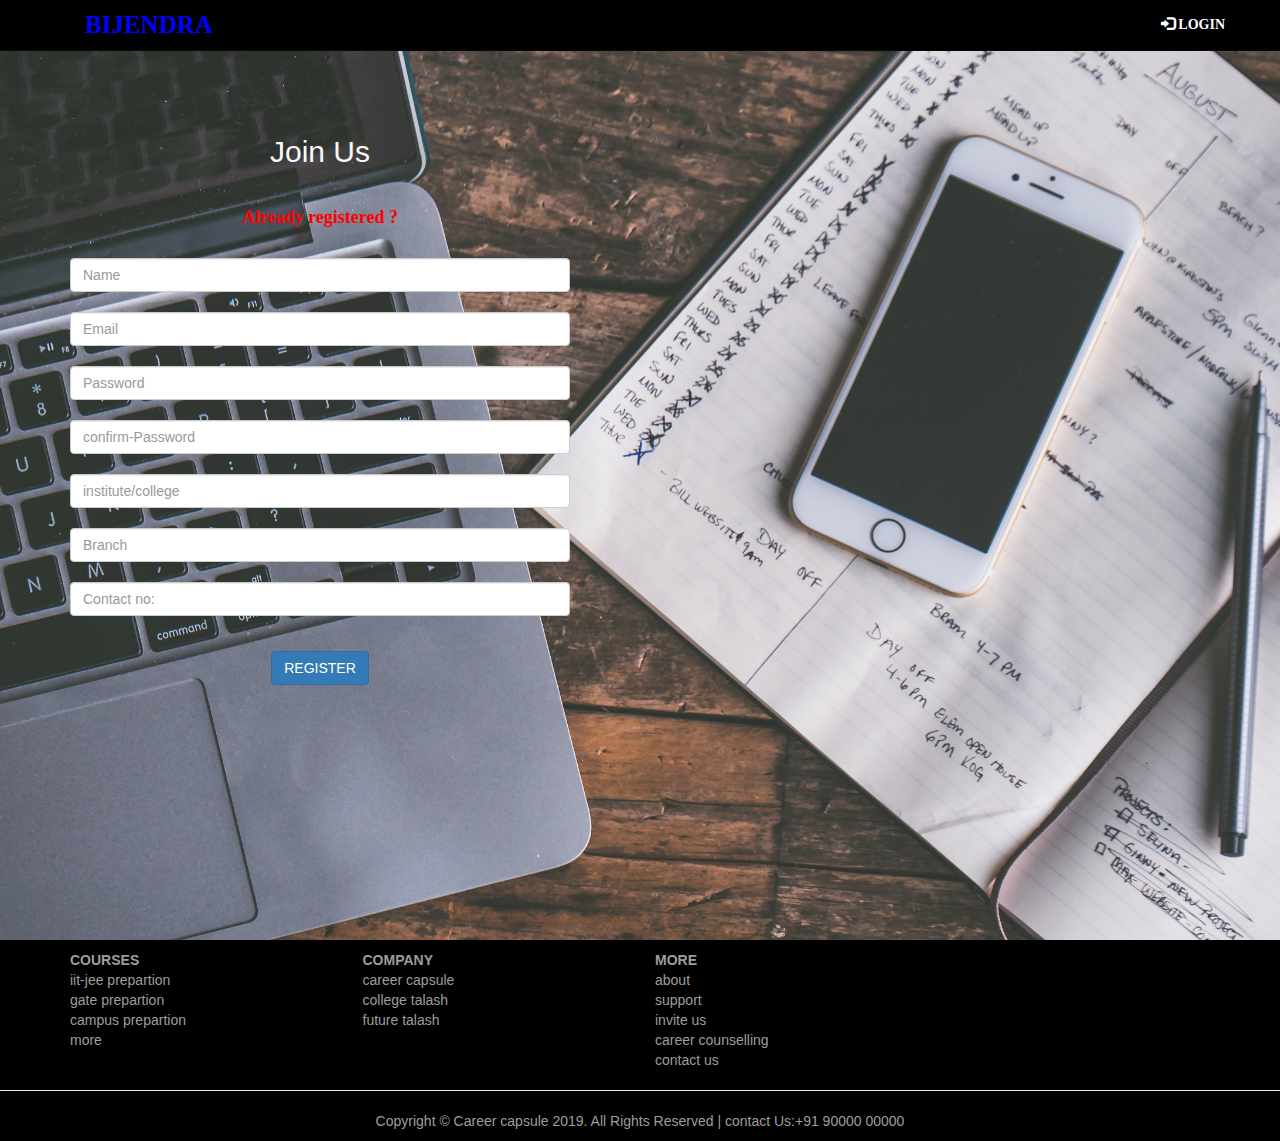
<file: signup.html>
<!DOCTYPE HTML>
<html>
  <head>
    <title>signup</title>
    <!--        Latest compiled and minified CSS -->
    <link rel="stylesheet" href="https://maxcdn.bootstrapcdn.com/bootstrap/3.3.7/css/bootstrap.min.css" >
    <meta name="viewport" content="width=device-width, initial-scale=1">
      <link rel="stylesheet" type="text/css" href="signup.css">
      <link rel="stylesheet" href="https://cdnjs.cloudflare.com/ajax/libs/font-awesome/4.7.0/css/font-awesome.min.css">
       <style type="text/css">
            font{
              font-family: serif;
            }
            #navcol:hover{
              color: blue;
            }
    </style>
  </head>
    <body>
        <nav class="navbar navbar-inverse navbar-fixed-top" style="background-color: black">
        <div class="container">
                <div class="container">
                <div class="navbar-header">
                    <button type="button" class="navbar-toggle" data-toggle="collapse" data-target="#myNavbar">
                        <span class="icon-bar"></span>
                        <span class="icon-bar"></span>
                        <span class="icon-bar"></span>
                        <span class="icon-bar"></span>
                    </button>
                    <a class="navbar-brand" href="index.html"><font id="logo" color="blue"><strong>BIJENDRA</strong></font></a>
                </div>
                <div class="collapse navbar-collapse" id="myNavbar">
                    <ul class="nav navbar-nav navbar-right" style="color: blue">
                        <li><a href="login_new.html" style="font-family:serif;"><font color="white" id="navcol"><span class="glyphicon glyphicon-log-in"></span><b> LOGIN</b></font></a></li>
                    </ul>
        </div>
      </div>
      </div>
    </nav>
        <br>
        <br>
        <div id="banner_image">
            <div class="container">
                <div id="position">
                    <h2>Join Us</h2><br>
                    <h4><a href="login_new.html"><font color="red"><b>Already registered ?</b></font></a></h4>
              <form action="signup_done.html" onsubmit="return validate()" method="post">
                  <div class="form-group">
              <label for="firstname"></label>
              <input type="text" class="form-control" name="name" placeholder="Name" required>
          <label for="email"></label>
          <input type="email" name="email" id="email" class="form-control" placeholder="Email" required autocomplete="off">
          <label for="password"></label>
          <input type="password" id="password1" class="form-control" placeholder="Password" value="" required name="password" autosave="off">
          <label for="Re-type password"></label>
          <input type="password" id="password2" class="form-control" placeholder="confirm-Password" value="" required name="password2">
          <label for="college"></label>
          <input type="text" name="college" class="form-control" placeholder="institute/college" required list="datalist2">
                      <datalist id="datalist2">
                <option value="Indian institute of technology Bombay">
                <option value="Indian institute of technology Delhi">
                <option value="Indian institute of technology Roorkee">
                <option value="Indian institute of technology Madras">
                <option value="Indian institute of technology Kanpur">
                <option value="Indian institute of technology Kharagpur">
                <option value="Indian institute of technology Chennai">
                <option value="Indian institute of technology Mandi">
                <option value="Indian institute of technology Bhubhneshwar">
                <option value="Indian institute of technology Guwahati">
                <option value="Indian institute of technology Bhopal">
                <option value="National institue of technology Rourkela">
                <option value="National institue of technology Patna">
                <option value="National institue of technology Durgapur">
                <option value="National institue of technology Jamshedpur">
                <option value="National institue of technology Calicut">
                <option value="National institue of technology Warangal">
                <option value="National institue of technology Surthkal">
                <option value="National institue of technology Kurkshetra">
                <option value="National institue of technology Silcher">
                <option value="National institue of technology Ahemdabad">
                <option value="National institue of technology Nagpur">
                <option value="National institue of technology Jaipur">
                <option value="National institue of technology Surat">    
            </datalist>
          <label for="Branch"></label>
          <input type="text" name="Branch" class="form-control" placeholder="Branch" required list="datalist1">
                      <datalist id="datalist1">
             <option value="Computer science engineering">
              <option value="Electronics Communication engineering">
              <option value="Electronics instrumentation engineering">
             <option value="Mechanical engineering">
            <option value="Civil engineering">
             <option value="Electrical engineering">
             <option value="Chemical engineering">
             <option value="Biomedical engineering">
              <option value="Electrical electronics engineering">
                <option value="Aerospace engineeering">
                      </datalist>
          <label for="contact"></label>
          <input type="number" name="phone" id="mobile" class="form-control" placeholder="Contact no:" required minlength="10">
                      <br>
                  </div>
                      <input type="submit" value="REGISTER" class="btn btn-primary">
                    </form>
                    
              
      </div>
              </div>
        </div>
        <footer id="boder" style="background-color: black">
            <div class="container">
                <div class="row">
                <div class="col-md-3 col-xs-4">
                    <b>COURSES</b>
                    
                       <br> iit-jee prepartion
                
                        <br>gate prepartion
                    
                        <br>campus prepartion
                        <br>more
    
                </div>
                <div class="col-md-3 col-xs-4">
                    <b>COMPANY</b>
                    <br>career capsule
                    <br>college talash
                    <br>future talash
                    <br>

                </div>
                <div class="col-md-3 col-xs-4">
                    <b>MORE</b>
                    <br>about
                    <br>support
                    <br>invite us
                    <br>career counselling
                    <br>contact us

                </div>
                <div class="col-md-3 col-xs-4">
                    
                </div>
              </div>
            </div>
                      <hr/>
                <div class="container">
                <center>
                    Copyright © Career capsule 2019. All Rights
Reserved | contact Us:+91 90000 00000
                </center>
            </div>
        </footer>
         <script>
            function validate()
            {
                var a=document.getElementById("password1").value;
                var b=document.getElementById("password2").value;
                var c=document.getElementById("mobile").value;
                var d=document.getElementById("email").value;
                
                if(a=="")
                    {
                        alert("**please fill password");
                        return false;
                    }
                if(a.length<5)
                    {
                        alert("**password must be between 5 to 20");
                        return false;
                    }
                if(a.length>20)
                    {
                       alert("**please enter password less than 20 char"); 
                        return false;
                    }
                if(a!=b)
                    {
                        alert("**password does not match");
                        return false;
                    }
                if(c.length!==10)
                    {
                        alert("**please enter valid number");
                        return false;
                    }
                
                
            }
        </script>
        <!--jQuery library--> 
    <script src="https://ajax.googleapis.com/ajax/libs/jquery/1.12.4/jquery.min.js"></script>
    <!--Latest compiled and minified JavaScript--> 
    <script src="https://maxcdn.bootstrapcdn.com/bootstrap/3.3.7/js/bootstrap.min.js"></script>
    </body>
</html>
</file>
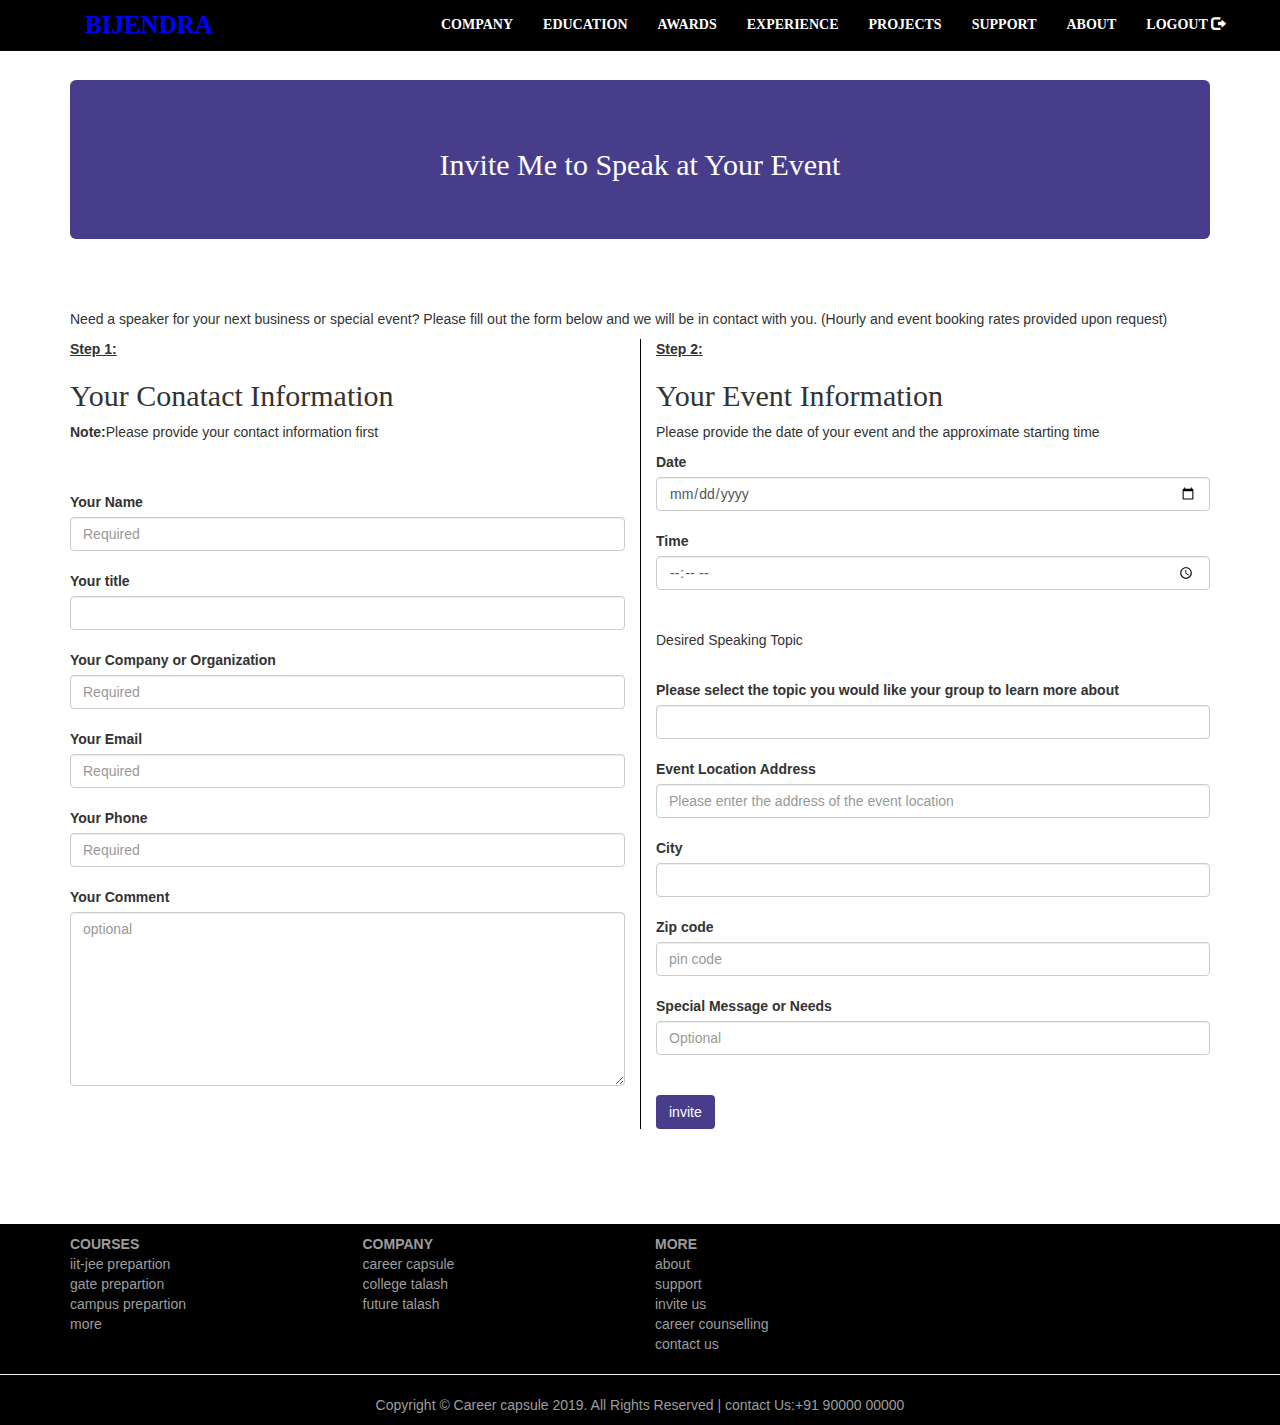
<file: Support.html>
<!DOCTYPE HTML>
<html>
  <head>
    <title>support</title>
    <!--        Latest compiled and minified CSS -->
    <link rel="stylesheet" href="https://maxcdn.bootstrapcdn.com/bootstrap/3.3.7/css/bootstrap.min.css" >
    <meta name="viewport" content="width=device-width, initial-scale=1">
<link rel="stylesheet" href="https://cdnjs.cloudflare.com/ajax/libs/font-awesome/4.7.0/css/font-awesome.min.css">
      <link rel="stylesheet" type="text/css" href="main.css">
       <style type="text/css">
          #send
{
    color: white;
    background-color: darkslateblue;
    background-size: 20px;
}
#send:hover
{
    color:black;
} 
    </style>
  </head>
    <body>
        <nav class="navbar navbar-inverse navbar-fixed-top" style="background-color: black">
        <div class="container">
                <div class="container">
                <div class="navbar-header">
                    <button type="button" class="navbar-toggle" data-toggle="collapse" data-target="#myNavbar">
                        <span class="icon-bar"></span>
                        <span class="icon-bar"></span>
                        <span class="icon-bar"></span> 
                        <span class="icon-bar"></span>
                    </button>
                    <a class="navbar-brand" href="main.html"><font color="blue" id="logo"><strong>BIJENDRA</strong></font></a>
                </div>
                <div class="collapse navbar-collapse" id="myNavbar">
                    <ul class="nav navbar-nav navbar-right" style="color: red">
                        <li><a href="Company.html" style="font-family:fantasy;"><font color="white"id="navcol"> <b>COMPANY</b></font></a></li>
                        <li><a href="Education.html" style="font-family:fantasy;"><font color="white"id="navcol"> <b>EDUCATION</b></font></a></li>
                        <li><a href="Awards.html" style="font-family:fantasy;"><font color="white"id="navcol"> <b>AWARDS</b></font></a></li>
                        <li><a href="Experience.html" style="font-family:fantasy;"><font color="white"id="navcol"> <b>EXPERIENCE</b></font></a></li>
                        <li><a href="projects.html" style="font-family:fantasy;"><font color="white"id="navcol"> <b>PROJECTS</b></font></a></li>
                        <li><a href="Support.html" style="font-family:fantasy;"><font color="white"id="navcol"> <b>SUPPORT</b></font></a></li>
                        <li><a href="About.html" style="font-family:fantasy;"><font color="white"id="navcol"> <b>ABOUT</b></font></a></li>
                        <li><a href="index.html" style="font-family:fantasy;"><font color="white"id="navcol"><b>LOGOUT </b><span class="glyphicon glyphicon-log-out"></span></font></a></li>
                    </ul>
        </div>
      </div>
      </div>
    </nav>
        <br>
        <br>
        <br>
        <br>
        <div class="container">
            <div class="jumbotron" style="background-color: darkslateblue">
                <center><h2 style="color: white">Invite Me to Speak at Your Event </h2></center>
            </div>
            <br>
            <br>
            <p id="intro">Need a speaker for your next business or special event? Please fill out the form below and we will be in contact with you. (Hourly and event booking rates provided upon request)</p>
        
    <form action="invited.html" onsubmit="return valitdate()" method="post">
                        <div class="form-group">
                        <div class="row">
                            <div class="col-md-6">
                                  <u><b>Step 1:</b></u>
                    <h2>Your Conatact Information</h2>
                    <p id="intro"><b>Note:</b>Please provide your contact information first</p>
                    <br>
                    <br>
                    <label for="name">Your Name</label>
                    <input type="text" value="" id="name" placeholder="Required" class="form-control" required name="username">
                            <br>
                            <label for="title">Your title</label>
                            <input type="text" value="" id="title" class="form-control" name="title">
                            <br>
                            <label for="orgnization">Your Company or Organization</label>
                            <input type="text" value="" id="orgi" class="form-control" placeholder="Required" required name="company">
                            <br>
                            <label for="email">Your Email</label>
                            <input type="email" value="" placeholder="Required" class="form-control" required name="email">
                            <br>
                            <label for="phone">Your Phone</label>
                            <input type="number" placeholder="Required" class="form-control" required value="" name="phone" id="phone">
                            <br>
                            <label for="comment">Your Comment</label>
                            <textarea rows="8" cols="4" placeholder="optional" class="form-control" name="comment"></textarea>
                                </div>
                        <div class="col-md-6" style="border-left: 0.5px solid black">
                            <u><b>Step 2:</b></u>
                    <h2>Your Event Information</h2>
                    <p id="intro">Please provide the date of your event and the approximate starting time</p>
                    <label for="date">Date</label>
                    <input type="date" class="form-control" required value="" id="date" name="date">
                        <br>
                        <label for="time">Time</label>
                        <input type="time" class="form-control" required value="" id="time" name="time">
                        <br>
                        <br>
                        <P id="intro">Desired Speaking Topic</P>
                        <br>
                        <label for="topic">Please select the topic you would like your group to learn more about</label>
                        <input type="text" class="form-control" value="" list="datalist1" name="topic">
                        <datalist id="datalist1">
                            <option value="Facebook">
                                <option value="Twitter">
                                    <option value="Instagram">
                                        <option value="Social media">
                                            <option value="LinkedIn">
                                                <option value="WordPress">
                        </datalist>
                        <br>
                        <label for="location">Event Location Address</label>
                        <input type="text" class="form-control" value="" placeholder="Please enter the address of the event location" required name="location">
                        <br>
                        <label for="city">City</label>
                        <input type="text" class="form-control" value="" placeholder="" required name="city">
                        <br>
                        <label for="code">Zip code</label>
                        <input type="number" class="form-control" required value="" placeholder="pin code" name="pincode">
                        <br>
                        <label for="message">Special Message or Needs</label>
                        <input type="text" class="form-control" placeholder="Optional" value="" name="message">
                        <br>
                        <br>
                        <input type="submit" class="btn btn-Primary" value="invite" id="send">
                                </div>
                </div>
                                </div>
 </form>
            </div>
        <br>
        <br>
        <br>
        <br>
       
        <footer style="background-color: black">
            <div class="container">
                <div class="row">
                     <div class="col-md-3 col-xs-4">
                    <b>COURSES</b>
                    
                       <br> iit-jee prepartion
                
                        <br>gate prepartion
                    
                        <br>campus prepartion
                        <br>more
    
                </div>
                <div class="col-md-3 col-xs-4">
                    <b>COMPANY</b>
                    <br>career capsule
                    <br>college talash
                    <br>future talash
                    <br>

                </div>
                <div class="col-md-3 col-xs-4">
                    <b>MORE</b>
                    <br>about
                    <br>support
                    <br>invite us
                    <br>career counselling
                    <br>contact us

                </div>
                <div class="col-md-3 col-xs-4">
                  

                </div>
            
                </div>
                
        </div>
                </div>
              
            <hr/>
                <div class="container">
                <center>
                    Copyright © Career capsule 2019. All Rights
Reserved | contact Us:+91 90000 00000 
                </center>
            </div>
        </footer>
         <script>
            function validate ()
            {
                var c=document.getElementById("phone").value;
                if(c.length!==10)
                    {
                        alert("**please enter a valid phone number of 10 digit");
                        return false;
                    }
            }
        </script>
        <!--jQuery library--> 
    <script src="https://ajax.googleapis.com/ajax/libs/jquery/1.12.4/jquery.min.js"></script>
    <!--Latest compiled and minified JavaScript--> 
    <script src="https://maxcdn.bootstrapcdn.com/bootstrap/3.3.7/js/bootstrap.min.js"></script>
    </body>
</html>
</file>
<file: main.css>
#banner_image{
              padding-top: 75px;
              padding-bottom: 50px;
              text-align: center;
              color: #f8f8f8;
              background-image: url(index.jpg);
              background-size: cover;
          }
           #banner_content{
               position: relative;
               padding-top: 6%;
               padding-bottom: 6%;
               margin-top: 12%;
               margin-bottom: 12%;
               background-color: rgba(0,0,0,0.8);
               max-width: 660px;
           }
           footer{
               padding: 10px 0;
               background-color: black;
               color: #9d9d9d;
               bottom: 0;
               width: 100%;
           }
           h2{
               font-family:serif;
           }
            body{
            background-color: white;
        }
        #head{color: #ececec;
        font-size: 10px;}
        .color{
            padding-top: 100px;
            color: black;}
        #back{
            padding-bottom: 100px;
            padding-left: 100px;
            font-size: 20px;
        }
        #pad{margin-top: 10px;}
         footer{
               padding: 10px 0;
               background-color: #101010;
               color: #9d9d9d;
               bottom: 0;
               width: 100%;
           }
        #boder{margin-top: 18px;}
           #side{
              margin-top: 8px;
              padding-left: 500px;
          }
           .card-text{
               font-size: 15px;
           }
           #cardshift{
               padding-left: 100px;
           }
           font{
               font-family:serif;
           }
           #section2{
               padding-left: 400px;
           }
           #title{
               font-size: 18px;
           }
           #logo{
               font-family: serif;
               font-size: 25px;
           }
           #logo:hover{
               color: red;
           }
           #navcol:hover{
               color: blue;
               font-size: 16px;
               font-family: inherit;
           }
</file>
<file: login.css>
body{
                    margin: 0;
                    padding: 0;
                    background: url(index.jpg);
                    background-size: cover;
                }
                .loginbox{
                    width: 320px;
                    height: 420px;
                    background: #000;
                    color: #fff;
                    top: 50%;
                    left: 50%;
                    position: absolute;
                    transform: translate(-50%,-50%);
                    box-sizing: border-box;
                    padding: 70px 30px;
                }
                .loginbox p{
                    margin: 0;
                    padding: 0;
                    font-weight: bold;
                }
                .loginbox input{
                    width: 100%;
                    margin-bottom: 20px;
                    
                }
                .loginbox input[type="text"],input[type="password"]
                {
                    border: none;
                    border-bottom: 1px solid #fff;
                    background: transparent;
                    outline: none;
                    height: 40px;
                    color: #fff;
                    font-size: 16px;
                }
                .loginbox input[type="submit"]
                {
                    border: none;
                    outline: none;
                    height: 40px;
                    background: red;
                    color: #fff;
                    font-size: 18px;
                    border-radius: 20px;
                }
                .loginbox input[type="submit"]:hover
                {
                    cursor: pointer;
                    background: #ffc107;
                    color: #000;
                }
                .loginbox a{
                    text-decoration: none;
                    font-size: 12px;
                    line-height: 20px;
                    color: darkgray;
                }
                .loginbox a:hover{
                    color: #ffc107;
                }
                .user{
                    width: 100px;
                    height: 100px;
                    border-radius: 50%;
                    position: absolute;
                    top: -50px;
                    left: calc(50% - 50px);
                }
                h1{
                    margin: 0;
                    padding: 0 0 20px;
                    text-align: center;
                    font-size: 22px;
                }
                
           #section2{
               padding-left: 400px;
           }#logo{
               font-family: serif;
               font-size: 25px;
           }
           #logo:hover{
               color: red;
           }
           #navcol:hover{
               color: blue;
               font-size: 16px;
           } 
          footer{
               padding: 10px 0;
               background-color: #101010;
               color: #9d9d9d;
               bottom: 0;
               width: 100%;
           }
</file>
<file: signup.css>
#banner_image{
              padding-top: 75px;
              padding-bottom: 50px;
              text-align: center;
              color: #f8f8f8;
              background-image: url(index.jpg);
              background-size: cover;
          }
           #banner_content{
               position: relative;
               padding-top: 6%;
               padding-bottom: 6%;
               margin-top: 12%;
               margin-bottom: 12%;
               background-color: rgba(0,0,0,0.7);
               max-width: 660px;
           }
           footer{
               padding: 10px 0;
               background-color: #101010;
               color: #9d9d9d;
               bottom: 0;
               width: 100%;
           }
        #boder{margin-top: 0px;}
           #position{
               position:relative;
               padding-top: 0%;
               padding-bottom: 6%;
               margin-top: 0%;
               margin-bottom: 12%;
               max-width: 500px;
               min-width: inherit;
               margin-right: 0px;
               padding-left: 0px;
           }
           #shift{
               margin-bottom: 0px;
               margin-left: 420px;
           }
           h2{
               text-shadow: 1px;
           }
           #side{
              margin-top: 8px;
              padding-left: 500px;
          }
           font{
               font-family:serif;
           }
           #section2{
               padding-left: 400px;
           }
           #logo{
               font-family:serif;
               font-size: 25px;
           }
           #logo:hover{
               color: red;
           }
           #navcol:hover{
               color: blue;
               font-size: 16px;
         }
#subbtn{
    background-color: black;
 box-sizing: border-box;
}
</file>
